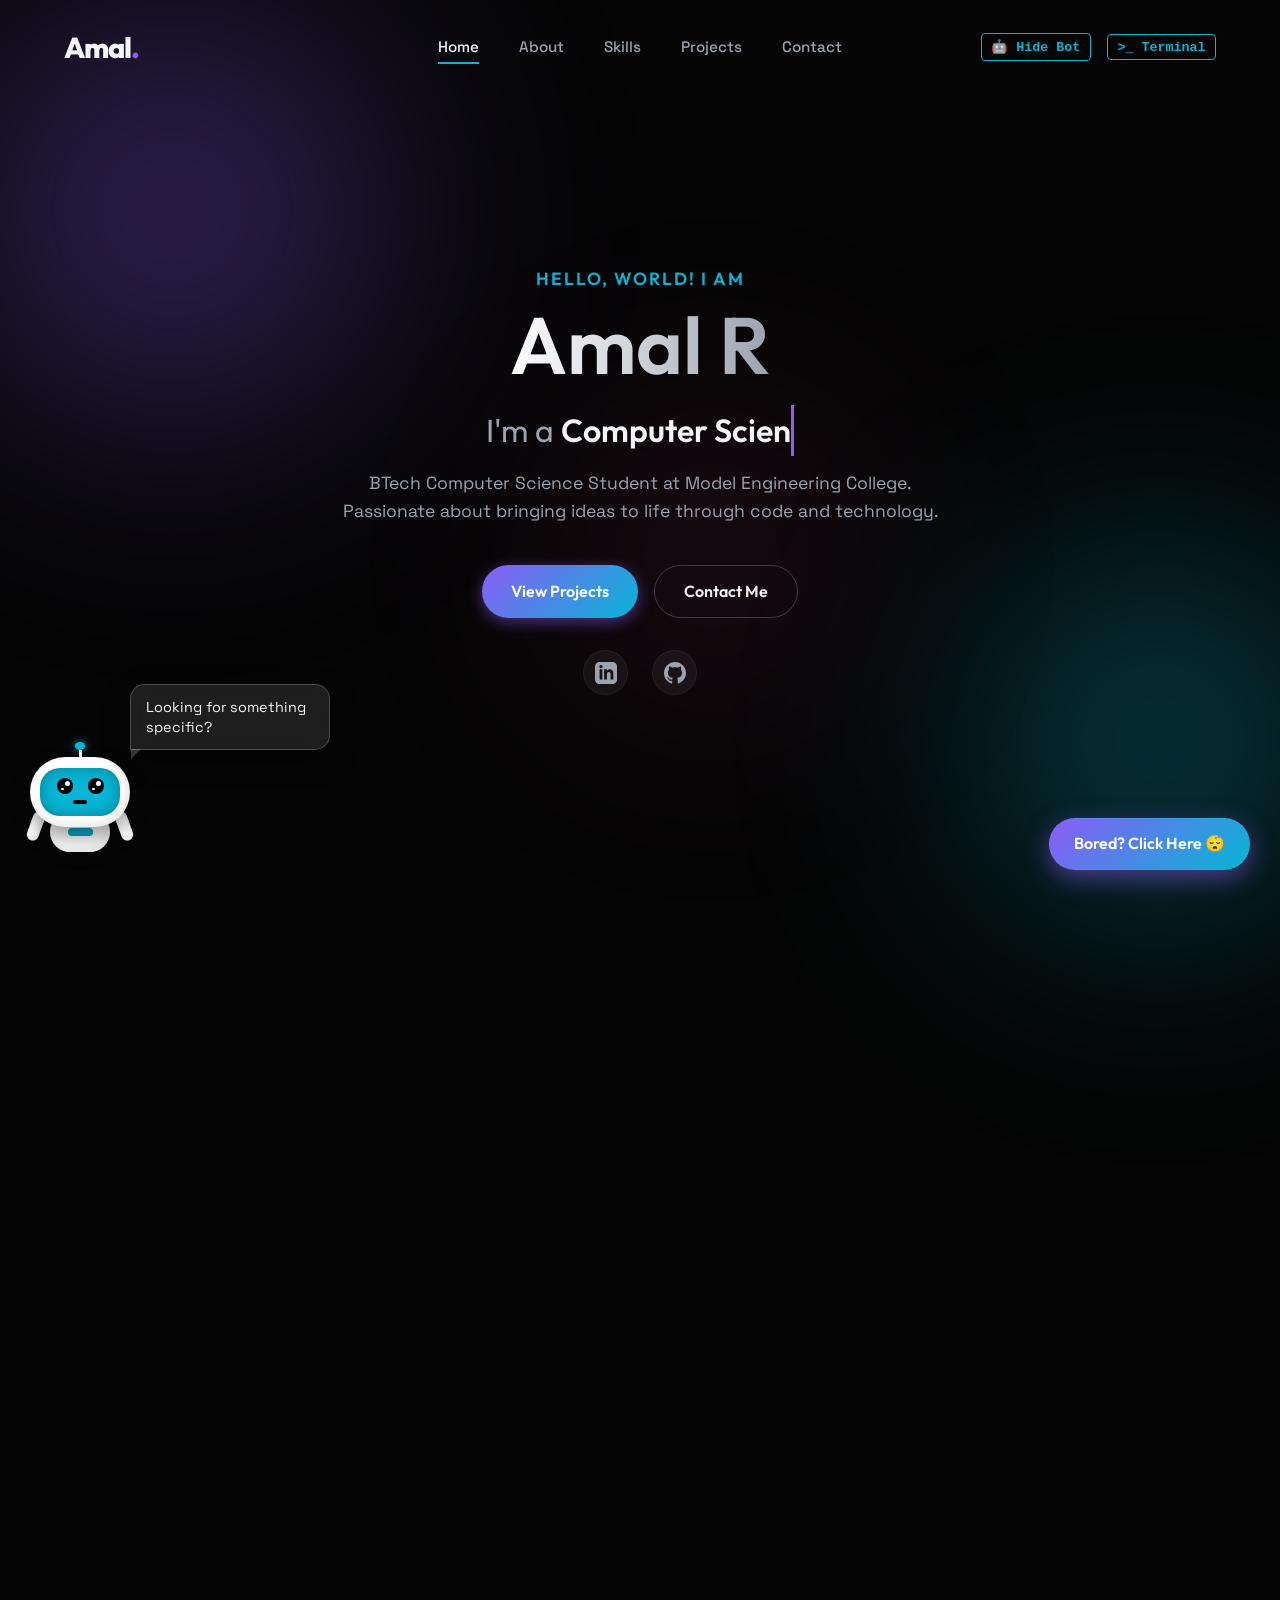
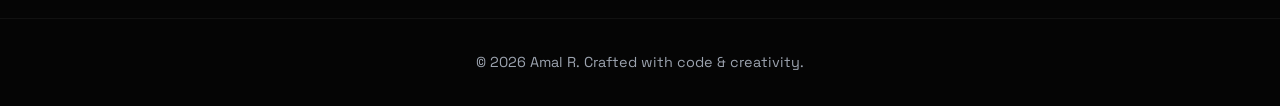
<file: index.html>
<!DOCTYPE html>
<html lang="en">
<head>
    <meta charset="UTF-8">
    <meta name="viewport" content="width=device-width, initial-scale=1.0">
    <title>Amal R | Portfolio</title>
    <meta name="description" content="Portfolio of Amal R, BTech Computer Science Student from Model Engineering College.">
    <!-- Google Fonts for Modern Typography -->
    <link rel="preconnect" href="https://fonts.googleapis.com">
    <link rel="preconnect" href="https://fonts.gstatic.com" crossorigin>
    <link href="https://fonts.googleapis.com/css2?family=Space+Grotesk:wght@300;400;500;600;700&family=Outfit:wght@300;400;600;800&display=swap" rel="stylesheet">
    <link rel="stylesheet" href="style.css?v=2">
</head>
<body>

    <!-- Animated Background Blobs -->
    <div class="blob shape1"></div>
    <div class="blob shape2"></div>
    <div class="blob shape3"></div>

    <!-- Navigation -->
    <header class="navbar">
        <a href="#home" class="logo">Amal<span>.</span></a>
        <nav class="nav-links">
            <a href="#home" class="nav-link active">Home</a>
            <a href="#about" class="nav-link">About</a>
            <a href="#skills" class="nav-link">Skills</a>
            <a href="#projects" class="nav-link">Projects</a>
            <a href="#contact" class="nav-link">Contact</a>
        </nav>
        <div class="nav-controls" style="display: flex; align-items: center; gap: 1rem;">
            <button class="bot-toggle-btn" id="bot-toggle-btn" aria-label="Toggle Assistant" title="Toggle Assistant">
                🤖 Hide Bot
            </button>
            <button class="terminal-toggle-btn" aria-label="Hacker Mode" title="Hacker Mode">
                >_ Terminal
            </button>
            <button class="mobile-menu-btn" aria-label="Toggle Menu">
                <span class="bar"></span>
                <span class="bar"></span>
                <span class="bar"></span>
            </button>
        </div>
    </header>

    <!-- Main Content -->
    <main>
        <!-- Home Section -->
        <section id="home" class="section hero-section">
            <div class="hero-content reveal-scale">
                <p class="greeting">Hello, world! I am</p>
                <h1 class="hero-title">Amal R</h1>
                <h2 class="hero-subtitle">I'm a <span class="typing-text"></span><span class="cursor">&nbsp;</span></h2>
                <p class="hero-desc">BTech Computer Science Student at Model Engineering College. Passionate about bringing ideas to life through code and technology.</p>
                <div class="hero-cta">
                    <a href="#projects" class="btn btn-primary">View Projects</a>
                    <a href="#contact" class="btn btn-secondary">Contact Me</a>
                </div>
                <div class="social-links reveal-scale stagger-1">
                    <a href="https://www.linkedin.com/in/amal-r-118719253/" target="_blank" class="social-icon" aria-label="LinkedIn">
                        <svg viewBox="0 0 24 24" fill="currentColor">
                            <path d="M19 0h-14c-2.761 0-5 2.239-5 5v14c0 2.761 2.239 5 5 5h14c2.762 0 5-2.239 5-5v-14c0-2.761-2.238-5-5-5zm-11 19h-3v-11h3v11zm-1.5-12.268c-.966 0-1.75-.79-1.75-1.764s.784-1.764 1.75-1.764 1.75.79 1.75 1.764-.783 1.764-1.75 1.764zm13.5 12.268h-3v-5.604c0-3.368-4-3.113-4 0v5.604h-3v-11h3v1.765c1.396-2.586 7-2.777 7 2.476v6.759z"/>
                        </svg>
                    </a>
                    <a href="https://github.com/Amal-05" target="_blank" class="social-icon" aria-label="GitHub">
                        <svg viewBox="0 0 24 24" fill="currentColor">
                            <path d="M12 0c-6.626 0-12 5.373-12 12 0 5.302 3.438 9.8 8.207 11.387.599.111.793-.261.793-.577v-2.234c-3.338.726-4.033-1.416-4.033-1.416-.546-1.387-1.333-1.756-1.333-1.756-1.089-.745.083-.729.083-.729 1.205.084 1.839 1.237 1.839 1.237 1.07 1.834 2.807 1.304 3.492.997.107-.775.418-1.305.762-1.604-2.665-.305-5.467-1.334-5.467-5.931 0-1.311.469-2.381 1.236-3.221-.124-.303-.535-1.524.117-3.176 0 0 1.008-.322 3.301 1.23.957-.266 1.983-.399 3.003-.404 1.02.005 2.047.138 3.006.404 2.291-1.552 3.297-1.23 3.297-1.23.653 1.653.242 2.874.118 3.176.77.84 1.235 1.911 1.235 3.221 0 4.609-2.807 5.624-5.479 5.921.43.372.823 1.102.823 2.222v3.293c0 .319.192.694.801.576 4.765-1.589 8.199-6.086 8.199-11.386 0-6.627-5.373-12-12-12z"/>
                        </svg>
                    </a>
                </div>
            </div>
        </section>

        <!-- About Section -->
        <section id="about" class="section">
            <div class="section-heading reveal-left">
                <h2 class="section-title">About Me</h2>
                <div class="title-underline"></div>
            </div>
            <div class="about-content plate-glass reveal-right stagger-1">
                <p class="about-text">
                    I am <strong>Amal R</strong>, a highly motivated <strong>BTech Computer Science Student</strong> currently studying at <strong>Model Engineering College</strong>.
                </p>
                <p class="about-text">
                    I have a strong foundation in diverse programming languages and hardware integration. Whether it's building interactive software, training computer vision models, or programming microcontrollers, I love tackling complex problems and building innovative solutions that bridge the gap between software and the physical world.
                </p>
                <div class="about-stats">
                    <div class="stat-box">
                        <span class="stat-number">4+</span>
                        <span class="stat-label">Major Projects</span>
                    </div>
                    <div class="stat-box">
                        <span class="stat-number">7</span>
                        <span class="stat-label">Core Skills</span>
                    </div>
                </div>
                <button class="btn btn-secondary" onclick="if(window.botSpeak) window.botSpeak('Started with C -> moved to Python -> built AI projects -> now building full systems 🚀', 6000, true);" style="margin-top: 1.5rem;">Hear My Story</button>
            </div>
        </section>

        <!-- Skills Section -->
        <section id="skills" class="section">
            <div class="section-heading reveal-left">
                <h2 class="section-title">My Skills</h2>
                <div class="title-underline"></div>
            </div>
            <div class="skills-grid">
                <div class="skill-card hover-glow reveal-scale stagger-1">
                    <h3 class="skill-name">C & Java</h3>
                    <p class="skill-desc">Strong foundation in object-oriented programming, data structures, and algorithms.</p>
                </div>
                <div class="skill-card hover-glow reveal-scale stagger-2">
                    <h3 class="skill-name">Python</h3>
                    <p class="skill-desc">Scripting, automation, data manipulation, and building robust backend logic.</p>
                </div>
                <div class="skill-card hover-glow reveal-scale stagger-3">
                    <h3 class="skill-name">Arduino & Raspberry Pi</h3>
                    <p class="skill-desc">Hardware prototyping, IoT projects, and embedded systems development.</p>
                </div>
                <div class="skill-card hover-glow reveal-scale stagger-4">
                    <h3 class="skill-name">OpenCV</h3>
                    <p class="skill-desc">Computer vision applications, real-time image processing, and facial recognition.</p>
                </div>
            </div>
        </section>

        <!-- Projects Section -->
        <section id="projects" class="section">
            <div class="section-heading reveal-left">
                <h2 class="section-title">Featured Projects</h2>
                <div class="title-underline"></div>
            </div>
            <div class="projects-grid">
                <!-- Mini Game Hub Project -->
                <div class="project-card plate-glass reveal stagger-1" onclick="window.open('game_pro/index.html', '_blank')" style="cursor: pointer;">
                    <div class="project-content">
                        <div class="project-tags">
                            <span class="tag">JavaScript</span>
                            <span class="tag">HTML/CSS</span>
                            <span class="tag">Games</span>
                        </div>
                        <h3 class="project-title">Interactive Mini Games Hub</h3>
                        <p class="project-desc">A fun, interactive hub featuring seven custom-built mini-games with dynamic sound effects, neo-brutalist design, and smooth animations.</p>
                    </div>
                </div>
                <!-- Project 1 -->
                <div class="project-card plate-glass reveal stagger-2">
                    <div class="project-content">
                        <div class="project-tags">
                            <span class="tag">Python</span>
                            <span class="tag">OpenCV</span>
                        </div>
                        <h3 class="project-title">Classroom Attendance Using Face Detection</h3>
                        <p class="project-desc">An automated system utilizing computer vision to detect and recognize student faces, securely logging attendance in real-time to replace manual roll calls.</p>
                    </div>
                </div>
                <!-- Project 2 -->
                <div class="project-card plate-glass reveal stagger-3">
                    <div class="project-content">
                        <div class="project-tags">
                            <span class="tag">Arduino</span>
                            <span class="tag">IoT</span>
                        </div>
                        <h3 class="project-title">Smart Water Overflow Detection System</h3>
                        <p class="project-desc">An embedded hardware solution utilizing sensors and microcontrollers to detect water levels and alert users to prevent overflow, promoting water conservation.</p>
                    </div>
                </div>
                <!-- Project 3 -->
                <div class="project-card plate-glass reveal stagger-4">
                    <div class="project-content">
                        <div class="project-tags">
                            <span class="tag">Web</span>
                            <span class="tag">API</span>
                        </div>
                        <h3 class="project-title">College Website Chatbot</h3>
                        <p class="project-desc">An interactive digital assistant embedded on the college portal, capable of answering student queries, guiding navigation, and providing instant information.</p>
                    </div>
                </div>
                <!-- Project 4 -->
                <div class="project-card plate-glass reveal stagger-5">
                    <div class="project-content">
                        <div class="project-tags">
                            <span class="tag">Python</span>
                            <span class="tag">OpenCV</span>
                        </div>
                        <h3 class="project-title">Hand Gesture Virtual Mouse</h3>
                        <p class="project-desc">A touchless interface that translates live hand gestures captured by a webcam into precise mouse movements and clicks on the computer.</p>
                    </div>
                </div>
            </div>
        </section>

        <!-- Contact Section -->
        <section id="contact" class="section">
            <div class="section-heading reveal-left">
                <h2 class="section-title">Get In Touch</h2>
                <div class="title-underline"></div>
            </div>
            <div class="contact-container plate-glass reveal-scale stagger-1">
                <div class="contact-info">
                    <h3 class="contact-subtitle">Let's talk about your next project.</h3>
                    <p class="contact-text">Currently open for new opportunities, collaborations, and exciting projects. Feel free to reach out!</p>
                    <a href="mailto:amalrajesh05@gmail.com" class="btn btn-primary" style="margin-top: 1.5rem;">Send an Email</a>
                </div>
            </div>
        </section>
    </main>

    <!-- Footer -->
    <footer>
        <p>&copy; 2026 Amal R. Crafted with code & creativity.</p>
    </footer>

    <!-- Floating Bored Button -->
    <a href="game_pro/index.html" target="_blank" class="btn-bored float-btn-anim">
        Bored? Click Here 😴
    </a>

    <!-- Terminal Overlay (Hacker Mode) -->
    <div class="terminal-overlay" id="terminal-overlay">
        <div class="terminal-window">
            <div class="terminal-header">
                <div class="terminal-dots">
                    <span class="dot close-dot" id="terminal-close-dot"></span>
                    <span class="dot min-dot"></span>
                    <span class="dot max-dot"></span>
                </div>
                <div class="terminal-title">guest@amal-portfolio:~</div>
            </div>
            <div class="terminal-body" id="terminal-body">
                <div class="terminal-line">Welcome to Hacker Mode v1.0.0</div>
                <div class="terminal-line">Type <span class="term-highlight">'help'</span> to see available commands.</div>
            </div>
            <div class="terminal-input-container">
                <span class="terminal-prompt">guest@amal-portfolio:~$</span>
                <input type="text" id="terminal-input" class="terminal-input" autofocus autocomplete="off">
            </div>
        </div>
    </div>

    <!-- Interactive Robot -->
    <div class="bot-container" id="interactive-bot">
        <div class="bot-bubble" id="bot-bubble">
            <div class="bot-bubble-content" id="bot-bubble-content"></div>
        </div>
        <div class="bot-antenna">
            <div class="bot-antenna-ball"></div>
            <div class="bot-antenna-stick"></div>
        </div>
        <div class="bot-head">
            <div class="bot-screen">
                <div class="bot-eyes">
                    <div class="bot-eye-wrapper">
                        <div class="bot-eye"><div class="bot-pupil"></div></div>
                    </div>
                    <div class="bot-eye-wrapper">
                        <div class="bot-eye"><div class="bot-pupil"></div></div>
                    </div>
                </div>
                <div class="bot-mouth"></div>
            </div>
        </div>
        <div class="bot-body">
            <div class="bot-screen-mini"></div>
        </div>
        <div class="bot-arm arm-left"></div>
        <div class="bot-arm arm-right"></div>
        <div class="bot-shadow"></div>
    </div>

    <script src="script.js?v=2"></script>
</body>
</html>
</file>
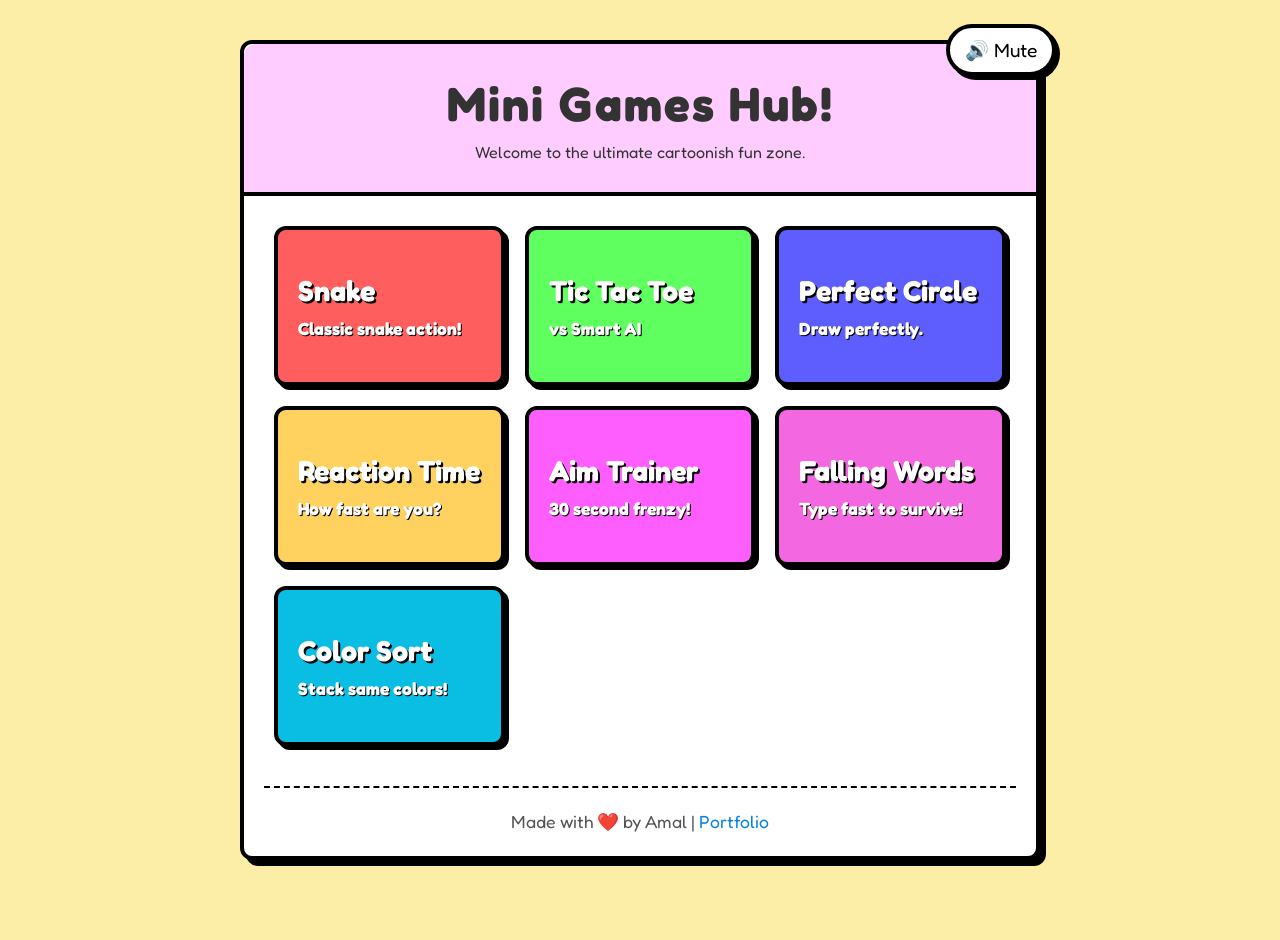
<file: game_pro/index.html>
<!DOCTYPE html>
<html lang="en">
<head>
    <meta charset="UTF-8">
    <meta name="viewport" content="width=device-width, initial-scale=1.0, maximum-scale=1.0, user-scalable=no">
    <title>Awesome Mini Games!</title>
    <link rel="stylesheet" href="styles.css">
    <link href="https://fonts.googleapis.com/css2?family=Fredoka+One&family=Inter:wght@400;700&display=swap" rel="stylesheet">
</head>
<body>
    
    <!-- MAIN MENU (Cartoonish) -->
    <div id="home-view" class="view brutalist-box active">
        <button id="mute-btn" class="mute-toggle">🔊 Mute</button>
        <header>
            <h1>Mini Games Hub!</h1>
            <p>Welcome to the ultimate cartoonish fun zone.</p>
        </header>
        <div class="game-grid">
            <button class="game-card" data-target="snake-view" style="--card-color: #ff5e5e;">
                <h2>Snake</h2>
                <p>Classic snake action!</p>
            </button>
            <button class="game-card" data-target="tictactoe-view" style="--card-color: #5eff5e;">
                <h2>Tic Tac Toe</h2>
                <p>vs Smart AI</p>
            </button>
            <button class="game-card" data-target="circle-view" style="--card-color: #5e5eff;">
                <h2>Perfect Circle</h2>
                <p>Draw perfectly.</p>
            </button>
            <button class="game-card" data-target="reaction-view" style="--card-color: #ffd15e;">
                <h2>Reaction Time</h2>
                <p>How fast are you?</p>
            </button>
            <button class="game-card" data-target="aim-view" style="--card-color: #ff5eff;">
                <h2>Aim Trainer</h2>
                <p>30 second frenzy!</p>
            </button>
            <button class="game-card" data-target="words-view" style="--card-color: #f368e0;">
                <h2>Falling Words</h2>
                <p>Type fast to survive!</p>
            </button>
            <button class="game-card" data-target="sort-view" style="--card-color: #0abde3;">
                <h2>Color Sort</h2>
                <p>Stack same colors!</p>
            </button>
        </div>
        
        <footer class="home-footer">
            <p>Made with ❤️ by Amal <br class="mobile-break"> | <a href="https://amal-05.github.io/portfolio/#home" target="_blank">Portfolio</a></p>
        </footer>
    </div>

    <!-- GAMES (Fullscreen, sleek, glassmorphic) -->
    
    <!-- Snake Game -->
    <div id="snake-view" class="view fullscreen-game-view" style="background: linear-gradient(135deg, #111, #2d3436);">
        <div class="glass-header">
            <button class="glass-btn back-btn" data-target="home-view">← Hub</button>
            <div class="score-display">Score: <span id="snake-score">0</span></div>
        </div>
        <div class="game-content">
            <canvas id="snake-canvas" width="500" height="500" class="sleek-canvas"></canvas>
            
            <div class="mobile-controls">
                <button id="up-btn">▲</button>
                <div class="mobile-controls-row">
                    <button id="left-btn">◀</button>
                    <button id="down-btn">▼</button>
                    <button id="right-btn">▶</button>
                </div>
            </div>

            <div id="snake-game-over" class="glass-modal hidden">
                <h3>Game Over!</h3>
                <p>Final Score: <span id="snake-final-score">0</span></p>
                <button class="glass-btn restart-btn" id="snake-restart">Try Again</button>
            </div>
        </div>
    </div>

    <!-- Tic Tac Toe -->
    <div id="tictactoe-view" class="view fullscreen-game-view" style="background: linear-gradient(135deg, #0984e3, #6c5ce7);">
        <div class="glass-header">
            <button class="glass-btn back-btn" data-target="home-view">← Hub</button>
            <div class="turn-display">Turn: <span id="ttt-turn">X (You)</span></div>
        </div>
        <div class="game-content ttt-container">
            <div class="ttt-grid sleek-grid" id="ttt-board">
                <div class="ttt-cell" data-index="0"></div><div class="ttt-cell" data-index="1"></div><div class="ttt-cell" data-index="2"></div>
                <div class="ttt-cell" data-index="3"></div><div class="ttt-cell" data-index="4"></div><div class="ttt-cell" data-index="5"></div>
                <div class="ttt-cell" data-index="6"></div><div class="ttt-cell" data-index="7"></div><div class="ttt-cell" data-index="8"></div>
            </div>
            <div id="ttt-result" class="glass-modal hidden">
                <h3 id="ttt-winner-text">X Wins!</h3>
                <button class="glass-btn restart-btn" id="ttt-restart">Play Again</button>
            </div>
        </div>
    </div>

    <!-- Perfect Circle -->
    <div id="circle-view" class="view fullscreen-game-view" style="background: linear-gradient(135deg, #fdcb6e, #e17055);">
        <div class="glass-header">
            <button class="glass-btn back-btn" data-target="home-view">← Hub</button>
            <div class="score-display">Score: <span id="circle-score">0%</span></div>
        </div>
        <div class="game-content">
            <h3 class="responsive-instruction" style="color:white; margin-bottom: 20px; font-weight: normal; font-family: 'Inter', sans-serif;">Draw a perfect circle from the center.</h3>
            <div class="canvas-container" style="position: relative;">
                <canvas id="circle-canvas" width="500" height="500" class="sleek-canvas dark-canvas touch-action-none"></canvas>
                <div class="center-dot"></div>
            </div>
            <button class="glass-btn restart-btn" id="circle-restart" style="margin-top:30px;">Clear & Retry</button>
        </div>
    </div>

    <!-- Reaction Time -->
    <div id="reaction-view" class="view fullscreen-game-view" style="background: #2d3436; transition: background 0.1s;">
        <div class="glass-header" style="background: rgba(0,0,0,0.5); border: none;">
            <button class="glass-btn back-btn" data-target="home-view">← Hub</button>
            <div class="score-display">Best: <span id="reaction-best">-</span></div>
        </div>
        <div id="reaction-area" class="game-content reaction-fullscreen-area waiting touch-action-none">
            <h1 id="reaction-text" style="color: white; font-size: 5vw; text-align:center; text-shadow: 0 4px 10px rgba(0,0,0,0.5);">Tap anywhere to Start</h1>
        </div>
    </div>

    <!-- Aim Trainer -->
    <div id="aim-view" class="view fullscreen-game-view" style="background: linear-gradient(135deg, #a29bfe, #fd79a8);">
        <div class="glass-header" style="z-index: 100;">
            <button class="glass-btn back-btn" data-target="home-view">← Hub</button>
            <div class="score-display aim-hud">Time: <span id="aim-timer">30</span>s | Score: <span id="aim-score">0</span></div>
        </div>
        <div class="game-content" style="width: 100%; height: 100%;">
             <div id="aim-start-screen" class="glass-modal">
                 <h3 style="font-size: 2rem; margin-bottom: 20px;">Aim Frenzy</h3>
                 <p style="margin-bottom: 20px; font-family: 'Inter', sans-serif;">Tap as many targets as you can in 30 seconds!</p>
                 <button class="glass-btn restart-btn" id="aim-start-btn">Start 30s Timer</button>
             </div>
             <div id="aim-end-screen" class="glass-modal hidden">
                 <h3 style="font-size: 3rem; margin-bottom: 15px;">Time's Up!</h3>
                 <p style="font-size: 1.5rem; margin-bottom: 25px;">Final Score: <span id="aim-final-score">0</span></p>
                 <button class="glass-btn restart-btn" id="aim-restart-btn">Play Again</button>
             </div>
             <div id="aim-area" class="aim-fullscreen-play-area touch-action-none"></div>
        </div>
    </div>

    <!-- Falling Words -->
    <div id="words-view" class="view fullscreen-game-view" style="background: linear-gradient(135deg, #0f2027, #203a43, #2c5364);">
        <div class="glass-header" style="z-index: 100;">
            <button class="glass-btn back-btn" data-target="home-view">← Hub</button>
            <div class="score-display words-hud" style="font-size:1.2rem;">Lives: <span id="words-lives">3</span> ❤️ | Combo: <span id="words-combo">1</span>x | Score: <span id="words-score">0</span></div>
        </div>
        <div class="game-content" style="width: 100%; height: 100%;">
            <div id="words-start-screen" class="glass-modal">
                <h3 style="font-size: 2rem; margin-bottom: 20px;">Falling Words</h3>
                <p style="margin-bottom: 20px; font-family: 'Inter', sans-serif;">Type words quickly before they drop!</p>
                <button class="glass-btn restart-btn" id="words-start-btn">Start Typing</button>
            </div>
            <div id="words-end-screen" class="glass-modal hidden">
                <h3 style="font-size: 3rem; margin-bottom: 15px; color: #ff7675;">Game Over</h3>
                <p style="font-size: 1.5rem; margin-bottom: 25px;">Score: <span id="words-final-score">0</span></p>
                <button class="glass-btn restart-btn" id="words-restart-btn">Play Again</button>
            </div>
            
            <div id="words-area" class="words-play-area"></div>
            
            <div class="typing-area">
                <input type="text" id="words-input" autocomplete="off" placeholder="Type here..." spellcheck="false">
            </div>
        </div>
    </div>

    <!-- Color Stack Sort -->
    <div id="sort-view" class="view fullscreen-game-view" style="background: linear-gradient(135deg, #1e272e, #341f3d);">
        <div class="glass-header">
            <button class="glass-btn back-btn" data-target="home-view">← Hub</button>
            <div class="score-display">Color Sort <span style="font-size: 1rem; opacity: 0.8; margin-left: 10px;">Lvl <span id="sort-level">1</span></span></div>
        </div>
        <div class="game-content pt-responsive">
            <div id="sort-win-modal" class="glass-modal hidden">
                <h3 style="color: #55efc4;">Level Complete!</h3>
                <button class="glass-btn restart-btn" id="sort-next-level">Next Level</button>
            </div>
            <div id="sort-area" class="tubes-container"></div>
            <button class="glass-btn restart-btn" id="sort-restart" style="margin-top:20px;">Restart Level</button>
        </div>
    </div>

    <script src="script.js"></script>
</body>
</html>
</file>
<file: style.css>
/* =========================================
   CSS Reset & Variables
   ========================================= */
:root {
    /* Colors */
    --bg-dark: #050505;
    --text-main: #f3f4f6;
    --text-muted: #9ca3af;
    --accent-primary: #8b5cf6; /* Vibrant Purple */
    --accent-secondary: #06b6d4; /* Cyan */
    --accent-glow: rgba(139, 92, 246, 0.5);
    
    /* Glassmorphism */
    --glass-bg: rgba(255, 255, 255, 0.03);
    --glass-border: rgba(255, 255, 255, 0.05);
    --glass-shadow: 0 8px 32px 0 rgba(0, 0, 0, 0.3);
    
    /* Typography */
    --font-heading: 'Outfit', sans-serif;
    --font-body: 'Space Grotesk', sans-serif;
    
    /* Transitions */
    --transition-smooth: all 0.4s cubic-bezier(0.16, 1, 0.3, 1);
}

* {
    margin: 0;
    padding: 0;
    box-sizing: border-box;
    scroll-behavior: smooth;
}

body {
    background-color: var(--bg-dark);
    color: var(--text-main);
    font-family: var(--font-body);
    line-height: 1.6;
    overflow-x: hidden;
    position: relative;
}

/* =========================================
   Background Blobs (Ultra Modern Ambience)
   ========================================= */
.blob {
    position: fixed;
    border-radius: 50%;
    filter: blur(120px);
    z-index: -1;
    opacity: 0.5;
    animation: float 20s infinite alternate ease-in-out;
}

.shape1 {
    top: -10%;
    left: -10%;
    width: 600px;
    height: 600px;
    background: radial-gradient(circle, var(--accent-primary) 0%, transparent 70%);
}

.shape2 {
    bottom: -10%;
    right: -10%;
    width: 500px;
    height: 500px;
    background: radial-gradient(circle, var(--accent-secondary) 0%, transparent 70%);
    animation-delay: -5s;
}

.shape3 {
    top: 40%;
    left: 40%;
    width: 400px;
    height: 400px;
    background: radial-gradient(circle, rgba(236, 72, 153, 0.4) 0%, transparent 70%);
    animation-delay: -10s;
}

@keyframes float {
    0% { transform: translate(0, 0) scale(1); }
    50% { transform: translate(50px, 50px) scale(1.1); }
    100% { transform: translate(-50px, 100px) scale(0.9); }
}

/* =========================================
   Typography & Utilities
   ========================================= */
h1, h2, h3, h4 {
    font-family: var(--font-heading);
    font-weight: 600;
}

.plate-glass {
    background: var(--glass-bg);
    backdrop-filter: blur(16px);
    -webkit-backdrop-filter: blur(16px);
    border: 1px solid var(--glass-border);
    border-radius: 24px;
    box-shadow: var(--glass-shadow);
}

.btn {
    display: inline-flex;
    align-items: center;
    justify-content: center;
    padding: 0.8rem 1.8rem;
    font-family: var(--font-heading);
    font-size: 1rem;
    font-weight: 600;
    border-radius: 50px;
    text-decoration: none;
    transition: var(--transition-smooth);
    cursor: pointer;
    border: none;
}

.btn-primary {
    background: linear-gradient(135deg, var(--accent-primary), var(--accent-secondary));
    color: #fff;
    box-shadow: 0 4px 15px var(--accent-glow);
}

.btn-primary:hover {
    transform: translateY(-3px);
    box-shadow: 0 8px 25px var(--accent-glow);
}

.btn-secondary {
    background: transparent;
    color: var(--text-main);
    border: 1px solid rgba(255, 255, 255, 0.2);
}

.btn-secondary:hover {
    background: rgba(255, 255, 255, 0.05);
    border-color: rgba(255, 255, 255, 0.4);
    transform: translateY(-3px);
}

/* =========================================
   Navigation
   ========================================= */
.navbar {
    position: fixed;
    top: 0;
    width: 100%;
    padding: 1.5rem 5%;
    display: flex;
    justify-content: space-between;
    align-items: center;
    z-index: 1000;
    transition: var(--transition-smooth);
}

.navbar.scrolled {
    padding: 1rem 5%;
    background: rgba(5, 5, 5, 0.8);
    backdrop-filter: blur(20px);
    border-bottom: 1px solid var(--glass-border);
}

.logo {
    font-family: var(--font-heading);
    font-size: 1.8rem;
    font-weight: 800;
    text-decoration: none;
    color: var(--text-main);
    letter-spacing: -1px;
}

.logo span {
    color: var(--accent-primary);
}

.nav-links {
    display: flex;
    gap: 2.5rem;
    position: absolute;
    left: 50%;
    transform: translateX(-50%);
}

.nav-link {
    text-decoration: none;
    color: var(--text-muted);
    font-weight: 500;
    font-size: 0.95rem;
    transition: var(--transition-smooth);
    position: relative;
}

.nav-link:hover, .nav-link.active {
    color: var(--text-main);
}

.nav-link::after {
    content: '';
    position: absolute;
    bottom: -5px;
    left: 0;
    width: 0;
    height: 2px;
    background: var(--accent-secondary);
    transition: var(--transition-smooth);
}

.nav-link.active::after, .nav-link:hover::after {
    width: 100%;
}

.mobile-menu-btn {
    display: none;
    background: none;
    border: none;
    cursor: pointer;
    flex-direction: column;
    gap: 5px;
}

.mobile-menu-btn .bar {
    width: 25px;
    height: 2px;
    background: var(--text-main);
    transition: var(--transition-smooth);
}

/* =========================================
   Sections & Layout
   ========================================= */
.section {
    min-height: 100vh;
    padding: 120px 5% 60px;
    max-width: 1200px;
    margin: 0 auto;
    display: flex;
    flex-direction: column;
    justify-content: center;
}

.section-heading {
    margin-bottom: 3rem;
    display: flex;
    flex-direction: column;
    align-items: center;
    text-align: center;
}

.section-title {
    font-size: 2.5rem;
    color: var(--text-main);
}

.title-underline {
    height: 4px;
    width: 60px;
    background: linear-gradient(90deg, var(--accent-primary), var(--accent-secondary));
    border-radius: 2px;
    margin-top: 0.5rem;
}

/* =========================================
   Home Section
   ========================================= */
.hero-section {
    flex-direction: column;
    align-items: center;
    justify-content: center;
    text-align: center;
}

.hero-content {
    display: flex;
    flex-direction: column;
    align-items: center;
    max-width: 800px;
}

.greeting {
    color: var(--accent-secondary);
    font-family: var(--font-heading);
    font-weight: 600;
    margin-bottom: 0.5rem;
    font-size: 1.1rem;
    letter-spacing: 2px;
    text-transform: uppercase;
}

.hero-title {
    font-size: 5rem;
    line-height: 1.1;
    margin-bottom: 1rem;
    background: linear-gradient(to right, #fff, #9ca3af);
    -webkit-background-clip: text;
    background-clip: text;
    -webkit-text-fill-color: transparent;
}

.hero-subtitle {
    font-size: 2rem;
    color: var(--text-muted);
    font-weight: 400;
    margin-bottom: 1.5rem;
    height: 40px; /* fixed height for typing */
}

.hero-subtitle .typing-text {
    color: var(--text-main);
    font-weight: 600;
}

.hero-subtitle .cursor {
    display: inline-block;
    width: 3px;
    background-color: var(--accent-primary);
    animation: blink 1s step-end infinite;
}

@keyframes blink {
    50% { opacity: 0; }
}

.hero-desc {
    font-size: 1.1rem;
    color: var(--text-muted);
    margin-bottom: 2.5rem;
    max-width: 600px;
    margin-left: auto;
    margin-right: auto;
}

.hero-cta {
    display: flex;
    gap: 1rem;
    margin-bottom: 2rem;
}

.social-links {
    display: flex;
    gap: 1.5rem;
    align-items: center;
    justify-content: center;
}

.social-icon {
    display: flex;
    align-items: center;
    justify-content: center;
    width: 45px;
    height: 45px;
    border-radius: 50%;
    background: rgba(255, 255, 255, 0.05);
    color: var(--text-muted);
    border: 1px solid var(--glass-border);
    transition: var(--transition-smooth);
}

.social-icon svg {
    width: 22px;
    height: 22px;
}

.social-icon:hover {
    background: var(--accent-primary);
    color: #fff;
    transform: translateY(-5px);
    box-shadow: 0 10px 20px var(--accent-glow);
    border-color: transparent;
}

/* =========================================
   About Section
   ========================================= */
.about-content {
    padding: 3rem;
}

.about-text {
    font-size: 1.1rem;
    color: var(--text-muted);
    margin-bottom: 1.5rem;
}

.about-text strong {
    color: var(--text-main);
}

.about-stats {
    display: flex;
    gap: 3rem;
    margin-top: 3rem;
    border-top: 1px solid var(--glass-border);
    padding-top: 2rem;
}

.stat-box {
    display: flex;
    flex-direction: column;
}

.stat-number {
    font-family: var(--font-heading);
    font-size: 3rem;
    font-weight: 800;
    color: var(--accent-primary);
    line-height: 1;
}

.stat-label {
    font-size: 0.9rem;
    color: var(--text-muted);
    text-transform: uppercase;
    letter-spacing: 1px;
    margin-top: 0.5rem;
}

/* =========================================
   Skills Section
   ========================================= */
.skills-grid {
    display: grid;
    grid-template-columns: repeat(auto-fill, minmax(min(100%, 300px), 1fr));
    gap: 2rem;
}

.skill-card {
    background: rgba(255, 255, 255, 0.02);
    border: 1px solid var(--glass-border);
    border-radius: 16px;
    padding: 2rem;
    transition: var(--transition-smooth);
    position: relative;
    overflow: hidden;
}

.skill-card::before {
    content: '';
    position: absolute;
    top: 0;
    left: 0;
    width: 100%;
    height: 100%;
    background: radial-gradient(800px circle at var(--mouse-x, 0) var(--mouse-y, 0), rgba(139, 92, 246, 0.1), transparent 40%);
    opacity: 0;
    transition: opacity 0.3s;
    z-index: 0;
}

.skill-card:hover::before {
    opacity: 1;
}

.skill-card:hover {
    transform: translateY(-5px);
    border-color: rgba(6, 182, 212, 0.3);
}

.skill-name {
    font-size: 1.3rem;
    margin-bottom: 0.8rem;
    position: relative;
    z-index: 1;
}

.skill-desc {
    color: var(--text-muted);
    font-size: 0.95rem;
    position: relative;
    z-index: 1;
}

/* =========================================
   Projects Section
   ========================================= */
.projects-grid {
    display: grid;
    grid-template-columns: repeat(auto-fill, minmax(min(100%, 350px), 1fr));
    gap: 2.5rem;
}

.project-card {
    overflow: hidden;
    display: flex;
    flex-direction: column;
    transition: var(--transition-smooth);
}

.project-card:hover {
    transform: translateY(-10px);
    border-color: rgba(139, 92, 246, 0.4);
    box-shadow: 0 15px 35px rgba(0,0,0,0.4), 0 0 20px var(--accent-glow);
}

.project-content {
    padding: 2.5rem 2rem;
    display: flex;
    flex-direction: column;
    height: 100%;
}

.project-tags {
    display: flex;
    gap: 0.8rem;
    margin-bottom: 1.2rem;
}

.tag {
    font-size: 0.75rem;
    font-weight: 600;
    padding: 0.3rem 0.8rem;
    border-radius: 30px;
    background: rgba(139, 92, 246, 0.1);
    color: var(--accent-primary);
    border: 1px solid rgba(139, 92, 246, 0.2);
}

.project-title {
    font-size: 1.4rem;
    margin-bottom: 1rem;
}

.project-desc {
    color: var(--text-muted);
    font-size: 0.95rem;
    flex-grow: 1;
}

/* =========================================
   Contact Section
   ========================================= */
.contact-container {
    padding: 4rem;
    text-align: center;
}

.contact-subtitle {
    font-size: 2rem;
    margin-bottom: 1rem;
    color: var(--text-main);
}

.contact-text {
    color: var(--text-muted);
    font-size: 1.1rem;
    max-width: 600px;
    margin: 0 auto;
}

/* =========================================
   Footer
   ========================================= */
footer {
    text-align: center;
    padding: 2rem;
    border-top: 1px solid var(--glass-border);
    color: var(--text-muted);
    font-size: 0.9rem;
    margin-top: 4rem;
}

/* =========================================
   Animations (Heavy Scroll Reveals)
   ========================================= */
.reveal {
    opacity: 0;
    transform: translateY(80px);
    transition: all 1s cubic-bezier(0.25, 1, 0.5, 1);
}

.reveal-left {
    opacity: 0;
    transform: translateX(-100px);
    transition: all 1.2s cubic-bezier(0.25, 1, 0.5, 1);
}

.reveal-right {
    opacity: 0;
    transform: translateX(100px);
    transition: all 1.2s cubic-bezier(0.25, 1, 0.5, 1);
}

.reveal-scale {
    opacity: 0;
    transform: scale(0.8);
    transition: all 1s cubic-bezier(0.3, 1.2, 0.5, 1);
}

.reveal.active, .reveal-left.active, .reveal-right.active, .reveal-scale.active {
    opacity: 1;
    transform: translate(0) scale(1);
}

.stagger-1 { transition-delay: 100ms; }
.stagger-2 { transition-delay: 200ms; }
.stagger-3 { transition-delay: 300ms; }
.stagger-4 { transition-delay: 400ms; }
.stagger-5 { transition-delay: 500ms; }

/* =========================================
   Floating Bored Button
   ========================================= */
.btn-bored {
    position: fixed;
    bottom: 30px;
    right: 30px;
    background: linear-gradient(135deg, var(--accent-primary), var(--accent-secondary));
    color: #ffffff;
    padding: 12px 24px;
    border-radius: 50px;
    font-family: var(--font-heading);
    font-weight: 600;
    font-size: 1rem;
    text-decoration: none;
    box-shadow: 0 8px 25px var(--accent-glow);
    z-index: 1000;
    transition: var(--transition-smooth);
    display: flex;
    align-items: center;
    gap: 8px;
    border: 1px solid var(--glass-border);
    backdrop-filter: blur(10px);
}

.btn-bored:hover {
    transform: translateY(-8px) scale(1.05);
    box-shadow: 0 12px 30px var(--accent-glow);
    /* Reversing gradient on hover for a subtle interaction */
    background: linear-gradient(135deg, var(--accent-secondary), var(--accent-primary));
}

.float-btn-anim {
    animation: float-btn 4s ease-in-out infinite;
}

@keyframes float-btn {
    0% { transform: translateY(0); }
    50% { transform: translateY(-10px); }
    100% { transform: translateY(0); }
}

@media (max-width: 768px) {
    .btn-bored {
        bottom: 20px;
        right: 20px;
        padding: 10px 20px;
        font-size: 0.9rem;
    }
}

/* =========================================
   Terminal / Hacker Mode
   ========================================= */
.terminal-toggle-btn, .bot-toggle-btn {
    background: transparent;
    color: var(--accent-secondary);
    border: 1px solid var(--accent-secondary);
    border-radius: 4px;
    padding: 0.3rem 0.6rem;
    font-family: 'Courier New', Courier, monospace;
    font-weight: bold;
    cursor: pointer;
    transition: var(--transition-smooth);
    display: flex;
    align-items: center;
    gap: 5px;
}

.terminal-toggle-btn:hover, .bot-toggle-btn:hover {
    background: rgba(6, 182, 212, 0.2);
    box-shadow: 0 0 10px rgba(6, 182, 212, 0.5);
}

.bot-toggle-btn.inactive {
    opacity: 0.5;
    filter: grayscale(100%);
    border-color: var(--text-muted);
    color: var(--text-muted);
}

.terminal-overlay {
    position: fixed;
    top: 0;
    left: 0;
    width: 100vw;
    height: 100vh;
    background: rgba(0, 0, 0, 0.85);
    backdrop-filter: blur(5px);
    z-index: 2000;
    display: none; /* hidden by default */
    align-items: center;
    justify-content: center;
    opacity: 0;
    transition: opacity 0.3s ease;
}

.terminal-overlay.active {
    display: flex;
    opacity: 1;
}

.terminal-window {
    width: 90%;
    max-width: 800px;
    height: 60vh;
    background: #0d0d0d;
    border: 1px solid #333;
    border-radius: 8px;
    display: flex;
    flex-direction: column;
    box-shadow: 0 15px 40px rgba(0,0,0,0.8), 0 0 20px rgba(34, 197, 94, 0.2);
    overflow: hidden;
}

.terminal-header {
    background: #1a1a1a;
    padding: 10px 15px;
    display: flex;
    align-items: center;
    border-bottom: 1px solid #333;
}

.terminal-dots {
    display: flex;
    gap: 8px;
}

.dot {
    width: 12px;
    height: 12px;
    border-radius: 50%;
    display: inline-block;
}
.close-dot { background: #ff5f56; cursor: pointer; }
.min-dot { background: #ffbd2e; }
.max-dot { background: #27c93f; }

.terminal-title {
    flex-grow: 1;
    text-align: center;
    color: #888;
    font-family: 'Courier New', Courier, monospace;
    font-size: 0.9rem;
    margin-right: 50px; /* offset to center properly */
}

.terminal-body {
    flex-grow: 1;
    padding: 15px;
    color: #22c55e;
    font-family: 'Courier New', Courier, monospace;
    font-size: 1rem;
    overflow-y: auto;
    display: flex;
    flex-direction: column;
    gap: 5px;
}

.terminal-line {
    word-break: break-all;
}

.term-highlight {
    color: #eab308; /* Yellow for commands */
    font-weight: bold;
}

.term-error {
    color: #ef4444; /* Red for errors */
}

.terminal-input-container {
    display: flex;
    padding: 10px 15px 20px 15px;
    background: #0d0d0d;
}

.terminal-prompt {
    color: #3b82f6; /* Blue prompt */
    font-family: 'Courier New', Courier, monospace;
    font-weight: bold;
    margin-right: 10px;
    white-space: nowrap;
}

.terminal-input {
    background: transparent;
    border: none;
    outline: none;
    color: #22c55e;
    font-family: 'Courier New', Courier, monospace;
    font-size: 1rem;
    width: 100%;
}

/* =========================================
   Interactive Robot Character
   ========================================= */
.bot-container {
    position: fixed;
    bottom: 30px;
    left: 30px;
    width: 100px;
    z-index: 1000;
    cursor: pointer;
    transition: all 0.4s ease;
    animation: float-bot 4s ease-in-out infinite;
}

.bot-container.hidden {
    opacity: 0;
    pointer-events: none;
    transform: translateY(50px) scale(0.5);
    animation: none;
}

.bot-container:hover {
    transform: translateY(-5px);
}

.bot-antenna {
    position: relative;
    height: 15px;
    display: flex;
    flex-direction: column;
    align-items: center;
}
.bot-antenna-ball {
    width: 10px;
    height: 10px;
    background: #06b6d4;
    border-radius: 50%;
    box-shadow: 0 0 10px rgba(6, 182, 212, 0.8);
}
.bot-antenna-stick {
    width: 3px;
    height: 10px;
    background: #f3f4f6;
}

.bot-head {
    width: 100px;
    height: 70px;
    background: #ffffff;
    border-radius: 40px;
    display: flex;
    justify-content: center;
    align-items: center;
    box-shadow: 0 10px 20px rgba(0,0,0,0.4), inset -3px -3px 8px rgba(0,0,0,0.1);
    position: relative;
    z-index: 2;
    transition: transform 0.1s ease-out;
    will-change: transform;
}

.bot-screen {
    width: 80px;
    height: 48px;
    background: #06b6d4;
    border-radius: 20px;
    display: flex;
    flex-direction: column;
    align-items: center;
    justify-content: center;
    position: relative;
    overflow: hidden;
    box-shadow: inset 0 0 15px rgba(0,0,0,0.3);
}

.bot-eyes {
    display: flex;
    gap: 15px;
    margin-top: -2px;
}

.bot-eye-wrapper {
    width: 16px;
    height: 16px;
    position: relative;
    display: flex;
    justify-content: center;
    align-items: center;
}

.bot-eye {
    width: 100%;
    height: 100%;
    background: #000;
    border-radius: 50%;
    position: relative;
    overflow: hidden;
    animation: bot-blink 4s infinite;
    transform-origin: center;
}

@keyframes bot-blink {
    0%, 95%, 98%, 100% { transform: scaleY(1); }
    96%, 99% { transform: scaleY(0.1); }
}

.bot-pupil {
    width: 12px;
    height: 12px;
    background: transparent;
    position: absolute;
    top: 50%;
    left: 50%;
    transform: translate(-50%, -50%);
    transition: transform 0.1s ease-out;
    will-change: transform;
}

/* Large top-right sparkle */
.bot-pupil::before {
    content: '';
    position: absolute;
    width: 5px;
    height: 5px;
    background: #fff;
    border-radius: 50%;
    top: 1px;
    right: 1px;
}

/* Small bottom-left sparkle */
.bot-pupil::after {
    content: '';
    position: absolute;
    width: 2.5px;
    height: 2.5px;
    background: #fff;
    border-radius: 50%;
    bottom: 2px;
    left: 2px;
}

.bot-mouth {
    width: 14px;
    height: 4px;
    background: #000;
    border-radius: 10px;
    margin-top: 6px;
    transition: all 0.3s cubic-bezier(0.175, 0.885, 0.32, 1.275);
}

/* Hover - Smile */
.bot-container:hover .bot-mouth {
    width: 20px;
    height: 10px;
    background: transparent;
    border: 3px solid #000;
    border-top: none;
    border-radius: 0 0 20px 20px;
    margin-top: 2px;
}

/* Click - Surprised */
.bot-container.surprised .bot-mouth {
    width: 12px;
    height: 12px;
    background: transparent;
    border: 3px solid #000;
    border-radius: 50%;
    margin-top: 2px;
}
.bot-container.surprised .bot-eye {
    animation: none;
    transform: scale(1.2);
}

.bot-body {
    width: 60px;
    height: 40px;
    background: #ffffff;
    border-radius: 30px;
    margin: -15px auto 0;
    position: relative;
    z-index: 1;
    display: flex;
    justify-content: center;
    align-items: center;
    box-shadow: inset -3px -3px 8px rgba(0,0,0,0.1);
}

.bot-screen-mini {
    width: 25px;
    height: 8px;
    background: #06b6d4;
    border-radius: 4px;
    box-shadow: inset 0 0 5px rgba(0,0,0,0.2);
}

.bot-arm {
    width: 12px;
    height: 30px;
    background: #ffffff;
    border-radius: 15px;
    position: absolute;
    top: 70px;
    z-index: 0;
    box-shadow: inset -2px -2px 5px rgba(0,0,0,0.1);
    transition: all 0.3s ease;
}
.arm-left {
    left: 5px;
    transform: rotate(20deg);
    transform-origin: top center;
}
.arm-right {
    right: 5px;
    transform: rotate(-20deg);
    transform-origin: top center;
}

.bot-container.surprised .arm-left {
    transform: rotate(140deg);
}
.bot-container.surprised .arm-right {
    transform: rotate(-140deg);
}

@keyframes wave-arm {
    0%, 100% { transform: rotate(15deg); }
    25% { transform: rotate(65deg); }
    50% { transform: rotate(15deg); }
    75% { transform: rotate(65deg); }
}

.bot-arm.arm-right.waving {
    animation: wave-arm 0.8s ease-in-out infinite;
    transform-origin: top center;
}

.bot-shadow {
    width: 50px;
    height: 8px;
    background: rgba(0,0,0,0.4);
    border-radius: 50%;
    margin: 10px auto 0;
    animation: bot-shadow-scale 4s ease-in-out infinite;
}

@keyframes bot-shadow-scale {
    0% { transform: scale(1); opacity: 0.4; }
    50% { transform: scale(0.8); opacity: 0.2; }
    100% { transform: scale(1); opacity: 0.4; }
}

/* Speech Bubble */
.bot-bubble {
    position: absolute;
    bottom: 120px;
    left: 100px;
    width: 200px;
    background: rgba(255, 255, 255, 0.1);
    backdrop-filter: blur(10px);
    -webkit-backdrop-filter: blur(10px);
    border: 1px solid rgba(255, 255, 255, 0.2);
    border-radius: 15px 15px 15px 0;
    padding: 12px 15px;
    color: var(--text-main);
    font-size: 0.9rem;
    line-height: 1.4;
    box-shadow: 0 10px 25px rgba(0,0,0,0.5);
    opacity: 0;
    transform: translateY(10px) scale(0.9);
    transform-origin: bottom left;
    transition: all 0.3s cubic-bezier(0.175, 0.885, 0.32, 1.275);
    pointer-events: none;
    z-index: 10;
}

.bot-bubble.show {
    opacity: 1;
    transform: translateY(0) scale(1);
    pointer-events: auto;
}

.bot-bubble::after {
    content: '';
    position: absolute;
    bottom: -10px;
    left: 0;
    border-width: 10px 10px 0 0;
    border-style: solid;
    border-color: rgba(255, 255, 255, 0.2) transparent transparent transparent;
}

.bot-bubble-content button {
    margin-top: 8px;
    background: var(--accent-primary);
    color: #fff;
    border: none;
    padding: 5px 10px;
    border-radius: 5px;
    font-size: 0.8rem;
    cursor: pointer;
    font-family: inherit;
    transition: transform 0.2s, background 0.2s;
    font-weight: bold;
}

.bot-bubble-content button:hover {
    transform: translateY(-2px);
    background: var(--accent-glow);
}

@media (max-width: 768px) {
    .bot-container {
        transform: scale(0.7);
        transform-origin: bottom left;
        bottom: 10px;
        left: 10px;
    }
    .bot-container:hover {
        transform: scale(0.7) translateY(-5px);
    }
}
@media (max-width: 900px) {
    .hero-section {
        padding-top: 150px;
    }
    
    .hero-title {
        font-size: 3.5rem;
    }
    
    .hero-desc {
        margin: 0 auto 2.5rem;
    }
    
    .hero-cta {
        margin-bottom: 3rem;
    }
}

@media (max-width: 768px) {
    .nav-links {
        display: none;
        flex-direction: column;
        position: absolute;
        top: 100%;
        left: 0;
        transform: none;
        width: 100%;
        background: rgba(5, 5, 5, 0.95);
        backdrop-filter: blur(20px);
        padding: 2rem 0;
        text-align: center;
        border-bottom: 1px solid var(--glass-border);
    }
    
    .nav-links.active {
        display: flex;
    }
    
    .mobile-menu-btn {
        display: flex;
        z-index: 1001;
    }
    
    .mobile-menu-btn.active .bar:nth-child(1) {
        transform: translateY(7px) rotate(45deg);
    }
    
    .mobile-menu-btn.active .bar:nth-child(2) {
        opacity: 0;
    }
    
    .mobile-menu-btn.active .bar:nth-child(3) {
        transform: translateY(-7px) rotate(-45deg);
    }
    
    .section {
        padding: 100px 5% 50px;
    }
    
    .contact-container {
        padding: 2rem 1rem;
    }

    .hero-subtitle {
        font-size: 1.4rem;
        height: auto;
        min-height: 80px; /* prevents jumping when typing wraps */
    }
}
</file>
<file: game_pro/styles.css>
:root {
    --bg-color: #fceea7;
    --text-color: #333;
    --border-color: #000;
    --border-width: 4px;
    --shadow-color: #000;
    --shadow-offset: 6px;
    --border-radius: 12px;
}

* {
    box-sizing: border-box;
    margin: 0;
    padding: 0;
}

body {
    background-color: var(--bg-color);
    color: var(--text-color);
    font-family: 'Fredoka One', 'Arial Black', sans-serif;
    min-height: 100vh;
    overflow-x: hidden;
    -webkit-tap-highlight-color: transparent;
}

.touch-action-none {
    touch-action: none;
}

/* Base Views Logic */
.view { display: none; }
.view.active { display: flex; animation: fadeIn 0.3s ease-out; }

@keyframes fadeIn { from { opacity: 0; } to { opacity: 1; } }

/* =========================================
   HOME SCREEN (Cartoonish Neo-Brutalist)
========================================= */
.brutalist-box {
    margin: 40px auto;
    width: 90%;
    max-width: 800px;
    background: #fff;
    border: var(--border-width) solid var(--border-color);
    border-radius: var(--border-radius);
    box-shadow: var(--shadow-offset) var(--shadow-offset) 0px var(--shadow-color);
    flex-direction: column;
    padding: 20px;
    position: relative;
}

.mute-toggle {
    position: absolute;
    top: -20px;
    right: -20px;
    background: #fff;
    border: var(--border-width) solid var(--border-color);
    padding: 10px 15px;
    border-radius: 30px;
    font-size: 1.2rem;
    cursor: pointer;
    box-shadow: 4px 4px 0px var(--shadow-color);
    z-index: 100;
    transition: transform 0.1s;
    font-family: 'Fredoka One', sans-serif;
}
.mute-toggle:active { transform: translate(2px, 2px); box-shadow: 1px 1px 0px var(--shadow-color); }

.brutalist-box header {
    text-align: center;
    margin-bottom: 30px;
    padding: 30px 0;
    border-bottom: var(--border-width) solid var(--border-color);
    background: #ffccff;
    border-radius: var(--border-radius) var(--border-radius) 0 0;
    margin: -20px -20px 20px -20px;
}

.brutalist-box header h1 { font-size: 3rem; margin-bottom: 10px; letter-spacing: 2px; }

.game-grid {
    display: grid;
    grid-template-columns: repeat(auto-fit, minmax(220px, 1fr));
    gap: 20px;
    padding: 10px;
}

.game-card {
    background-color: var(--card-color, #eee);
    border: var(--border-width) solid var(--border-color);
    border-radius: var(--border-radius);
    padding: 20px;
    cursor: pointer;
    text-align: center;
    box-shadow: 4px 4px 0px var(--shadow-color);
    transition: all 0.1s ease;
    display: flex;
    flex-direction: column;
    justify-content: center;
    min-height: 160px;
    font-family: inherit;
    -webkit-appearance: none;
}
.game-card:hover { transform: translate(-2px, -2px); box-shadow: 6px 6px 0px var(--shadow-color); filter: brightness(1.05); }
.game-card:active { transform: translate(4px, 4px); box-shadow: 0px 0px 0px var(--shadow-color); }
.game-card h2 { font-size: 1.8rem; margin-bottom: 10px; color: #fff; text-shadow: 2px 2px 0px #000; }
.game-card p { font-size: 1.1rem; font-weight: bold; color: #fff; text-shadow: 1px 1px 0px #000; }

.home-footer {
    margin-top: 30px;
    padding-top: 20px;
    border-top: 2px dashed var(--border-color);
    text-align: center;
    font-size: 1.1rem;
    font-family: 'Fredoka One', sans-serif;
    color: #555;
    line-height: 1.6;
}
.home-footer a { color: #0984e3; text-decoration: none; position: relative; }
.home-footer a:hover { text-decoration: underline; color: #6c5ce7; }
.mobile-break { display: none; }

/* =========================================
   GAME SCREENS (Fullscreen, Sleek, Beautiful)
========================================= */
.fullscreen-game-view {
    position: fixed;
    top: 0; left: 0;
    width: 100vw; height: 100vh;
    z-index: 10;
    flex-direction: column;
    font-family: 'Inter', sans-serif;
    color: #fff;
}

.glass-header {
    display: flex;
    justify-content: space-between;
    align-items: center;
    padding: 20px 40px;
    background: rgba(255, 255, 255, 0.1);
    backdrop-filter: blur(10px);
    border-bottom: 1px solid rgba(255, 255, 255, 0.2);
    box-shadow: 0 4px 30px rgba(0, 0, 0, 0.1);
    flex-wrap: wrap;
    gap: 10px;
}

.glass-btn {
    background: rgba(255, 255, 255, 0.2);
    border: 1px solid rgba(255, 255, 255, 0.4);
    padding: 10px 25px;
    border-radius: 30px;
    font-size: 1.1rem;
    color: #fff;
    font-family: 'Inter', sans-serif;
    font-weight: 700;
    cursor: pointer;
    backdrop-filter: blur(5px);
    transition: all 0.2s ease;
    box-shadow: 0 4px 15px rgba(0,0,0,0.1);
    -webkit-appearance: none;
}
.glass-btn:hover { background: rgba(255, 255, 255, 0.3); transform: translateY(-2px); box-shadow: 0 6px 20px rgba(0,0,0,0.2); }
.glass-btn:active { transform: translateY(1px); }

.score-display, .turn-display {
    font-size: 1.5rem;
    font-weight: 700;
    text-shadow: 0 2px 4px rgba(0,0,0,0.3);
}

.game-content {
    flex: 1;
    display: flex;
    flex-direction: column;
    align-items: center;
    justify-content: center;
    position: relative;
    width: 100%;
}

.glass-modal {
    position: absolute;
    top: 50%; left: 50%;
    transform: translate(-50%, -50%);
    background: rgba(25, 25, 25, 0.7);
    backdrop-filter: blur(15px);
    border: 1px solid rgba(255, 255, 255, 0.2);
    padding: 50px;
    border-radius: 20px;
    text-align: center;
    z-index: 20;
    box-shadow: 0 10px 40px rgba(0,0,0,0.5);
    color: #fff;
    width: 90%;
    max-width: 500px;
    animation: scaleIn 0.3s cubic-bezier(0.175, 0.885, 0.32, 1.275);
}
.glass-modal h3 { font-size: 3rem; margin-bottom: 20px; background: linear-gradient(to right, #74ebd5, #ACB6E5); -webkit-background-clip: text; -webkit-text-fill-color: transparent; }
.glass-modal.hidden { display: none; }

.sleek-canvas {
    background: rgba(255, 255, 255, 0.05);
    backdrop-filter: blur(5px);
    border: 1px solid rgba(255, 255, 255, 0.2);
    border-radius: 15px;
    box-shadow: 0 10px 30px rgba(0,0,0,0.3);
}

/* Touch controls */
.mobile-controls { display: none; }

/* Tic Tac Toe Sleek */
.sleek-grid {
    display: grid;
    grid-template-columns: repeat(3, 120px);
    grid-template-rows: repeat(3, 120px);
    gap: 15px;
    background: rgba(0,0,0,0.1);
    padding: 15px;
    border-radius: 20px;
    backdrop-filter: blur(10px);
    border: 1px solid rgba(255,255,255,0.1);
    box-shadow: 0 10px 30px rgba(0,0,0,0.2);
}
.ttt-cell {
    background: rgba(255, 255, 255, 0.1);
    border-radius: 12px;
    display: flex;
    justify-content: center;
    align-items: center;
    font-size: 5rem;
    font-family: 'Fredoka One', sans-serif;
    cursor: pointer;
    transition: all 0.2s;
    border: 1px solid rgba(255,255,255,0.05);
    text-shadow: 0 4px 10px rgba(0,0,0,0.3);
    -webkit-tap-highlight-color: transparent;
}
.ttt-cell:active { background: rgba(255, 255, 255, 0.2); transform: scale(0.95); }
.ttt-cell.x { color: #ff7675; }
.ttt-cell.o { color: #74b9ff; }

/* Perfect Circle */
.dark-canvas { background: rgba(0, 0, 0, 0.2); cursor: crosshair; }
.center-dot { position: absolute; top: 50%; left: 50%; transform: translate(-50%, -50%); width: 6px; height: 6px; background: #fff; border-radius: 50%; box-shadow: 0 0 10px rgba(255,255,255,0.8); pointer-events: none; }

/* Reaction Time */
.reaction-fullscreen-area { display: flex; justify-content: center; align-items: center; cursor: pointer; user-select: none; transition: background 0.1s; flex: 1; }

.aim-fullscreen-play-area { position: absolute; top: 80px; left: 0; right: 0; bottom: 0; overflow: hidden; cursor: crosshair; }
.aim-target {
    position: absolute; width: 60px; height: 60px;
    background: radial-gradient(circle, #ff7675 30%, #d63031 90%);
    border: 3px solid #fff; border-radius: 50%;
    box-shadow: 0 0 20px rgba(255, 118, 117, 0.8);
    transform: translate(-50%, -50%);
    animation: popIn 0.2s cubic-bezier(0.175, 0.885, 0.32, 1.275);
}
@keyframes popIn { 0% { transform: translate(-50%, -50%) scale(0); } 100% { transform: translate(-50%, -50%) scale(1); } }
.aim-target:active { transform: translate(-50%, -50%) scale(0.9); }

/* Falling Words */
.words-play-area { flex: 1; width: 100%; position: relative; overflow: hidden; pointer-events: none; }
.falling-word {
    position: absolute; font-size: 2rem; font-weight: 700; color: #fff;
    text-shadow: 0 4px 10px rgba(0,0,0,0.8); transform: translateX(-50%); font-family: 'Fredoka One', sans-serif; white-space: nowrap; pointer-events: none;
}
.typing-area { width: 100%; padding: 20px; background: rgba(0,0,0,0.4); backdrop-filter: blur(10px); display: flex; justify-content: center; border-top: 1px solid rgba(255,255,255,0.2); }
#words-input { width: 100%; max-width: 400px; padding: 15px; font-size: 1.5rem; border: none; border-radius: 30px; background: rgba(255,255,255,0.9); color: #2d3436; font-weight: 700; outline: none; text-align: center; box-shadow: 0 4px 15px rgba(0,0,0,0.2); font-family: 'Inter', sans-serif; }

/* Color Stack Sort */
.tubes-container { display: flex; gap: 20px; padding: 20px; flex-wrap: wrap; justify-content: center; align-items: flex-end; }
.tube {
    width: 65px; height: 230px; border: 4px solid rgba(255, 255, 255, 0.6); border-top: none; border-radius: 0 0 32px 32px; background: rgba(255, 255, 255, 0.05); backdrop-filter: blur(5px); display: flex; flex-direction: column-reverse; overflow: hidden; padding: 4px; cursor: pointer; box-shadow: 0 10px 30px rgba(0,0,0,0.2), inset 0 -10px 20px rgba(255,255,255,0.1); transition: transform 0.2s;
    -webkit-tap-highlight-color: transparent;
}
.tube.selected { transform: translateY(-20px); box-shadow: 0 20px 40px rgba(0,0,0,0.4), 0 0 20px rgba(255,255,255,0.5); border-color: #fff; }
.color-block { width: 100%; flex: 1; max-height: 25%; border-radius: 10px; margin-top: 4px; transition: all 0.3s; }

/* Responsive Overrides */
@media (max-width: 768px) {
    .brutalist-box { width: 95%; margin: 10px auto; padding: 15px; border-width: 3px; }
    .brutalist-box header { margin: -15px -15px 15px -15px; padding: 20px 0; border-width: 3px; }
    .brutalist-box header h1 { font-size: 2rem; }
    .game-grid { grid-template-columns: 1fr 1fr; gap: 10px; }
    .game-card { min-height: 120px; padding: 15px; border-width: 3px; }
    .game-card h2 { font-size: 1.3rem; margin-bottom: 5px; }
    .game-card p { font-size: 0.9rem; }
    
    .mobile-break { display: block; }
    .mute-toggle { top: 10px; right: 10px; font-size: 1rem; border-width: 2px; }
    
    /* Fullscreen Game UI Scaling */
    .glass-header { padding: 15px; }
    .glass-btn { padding: 8px 15px; font-size: 0.9rem; }
    .score-display, .turn-display { font-size: 1.1rem; }
    
    .glass-modal { padding: 30px; width: 95%; }
    .glass-modal h3 { font-size: 2.2rem; }
    .glass-modal p { font-size: 1.2rem; }
    
    /* Snake */
    .sleek-canvas { width: 100vw; height: 100vw; max-width: 500px; max-height: 500px; border-radius: 0; border-left: none; border-right: none;}
    .mobile-controls { display: flex; flex-direction: column; align-items: center; margin-top: 20px; gap: 10px; z-index: 50; }
    .mobile-controls-row { display: flex; gap: 20px; }
    .mobile-controls button { width: 65px; height: 65px; font-size: 2rem; border-radius: 50%; border: none; background: rgba(255,255,255,0.2); color: #fff; backdrop-filter: blur(10px); transition: background 0.1s;}
    .mobile-controls button:active { background: rgba(255,255,255,0.5); }
    
    /* Tic Tac Toe */
    .sleek-grid { grid-template-columns: repeat(3, 28vw); grid-template-rows: repeat(3, 28vw); gap: 10px; padding: 10px;}
    .ttt-cell { font-size: 4rem; }
    
    /* Perfect Circle */
    .responsive-instruction { font-size: 1.2rem; text-align: center; padding: 0 10px;}
    
    /* Reaction Area Text */
    #reaction-text { font-size: 8vw !important; }
    
    /* Falling Words */
    #words-input { font-size: 1.2rem; padding: 10px 20px; }
    .words-hud { font-size: 0.9rem !important; }
    .falling-word { font-size: 1.5rem; }
    
    /* Color Sort */
    .tube { width: 55px; height: 200px; }
    .tubes-container { gap: 10px; }
}
</file>
